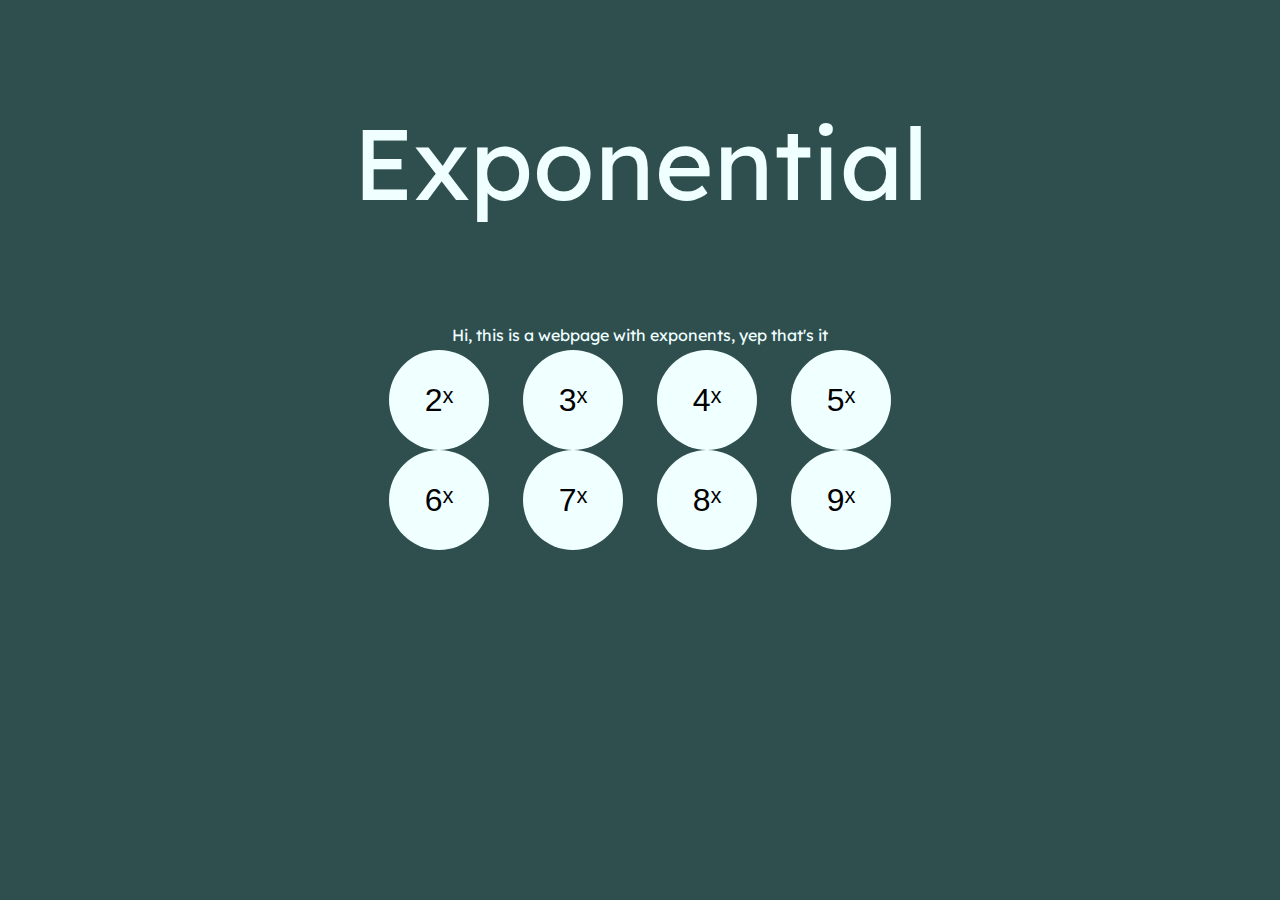
<file: index.html>
<!DOCTYPE html><html><head>
<link rel="icon" href="icon.png">
<title>Exponential - Home</title>
<style>
@import url('https://fonts.googleapis.com/css2?family=Lexend+Deca&display=swap');
body {
    background-color: #2f4f4f;
    color: #f0ffff;
    text-align: center;
    font-family: 'Lexend Deca', sans-serif;
}
#exponential {
    font-size: 100px;
}
div {
    position: absolute;
    top: 50%;
    left: 50%;
    transform: translate(-50%, -50%);
}
button {
    background-color: #f0ffff;
    border-width: 0;
    border-radius: 50px;
    width: 100px;
    height: 100px;
    margin-left: 15px;
    margin-right: 15px;
    font-size: xx-large;
}
button:active {
    background-color: #e0ffff;
    border-width: 0;
    border-radius: 50px;
    width: 100px;
    height: 100px;
    margin-left: 15px;
    margin-right: 15px;
    font-size: xx-large;
}
</style>
</head><body>
<p id="exponential">Exponential</p>
<p>Hi, this is a webpage with exponents, yep that's it</p>
<div>
<a href="2.html"><button>2ˣ</button></a>
<a><button>3ˣ</button></a>
<a><button>4ˣ</button></a>
<a><button>5ˣ</button></a>
<a><button>6ˣ</button></a>
<a><button>7ˣ</button></a>
<a><button>8ˣ</button></a>
<a><button>9ˣ</button></a>
</div>
</body></html>
</file>
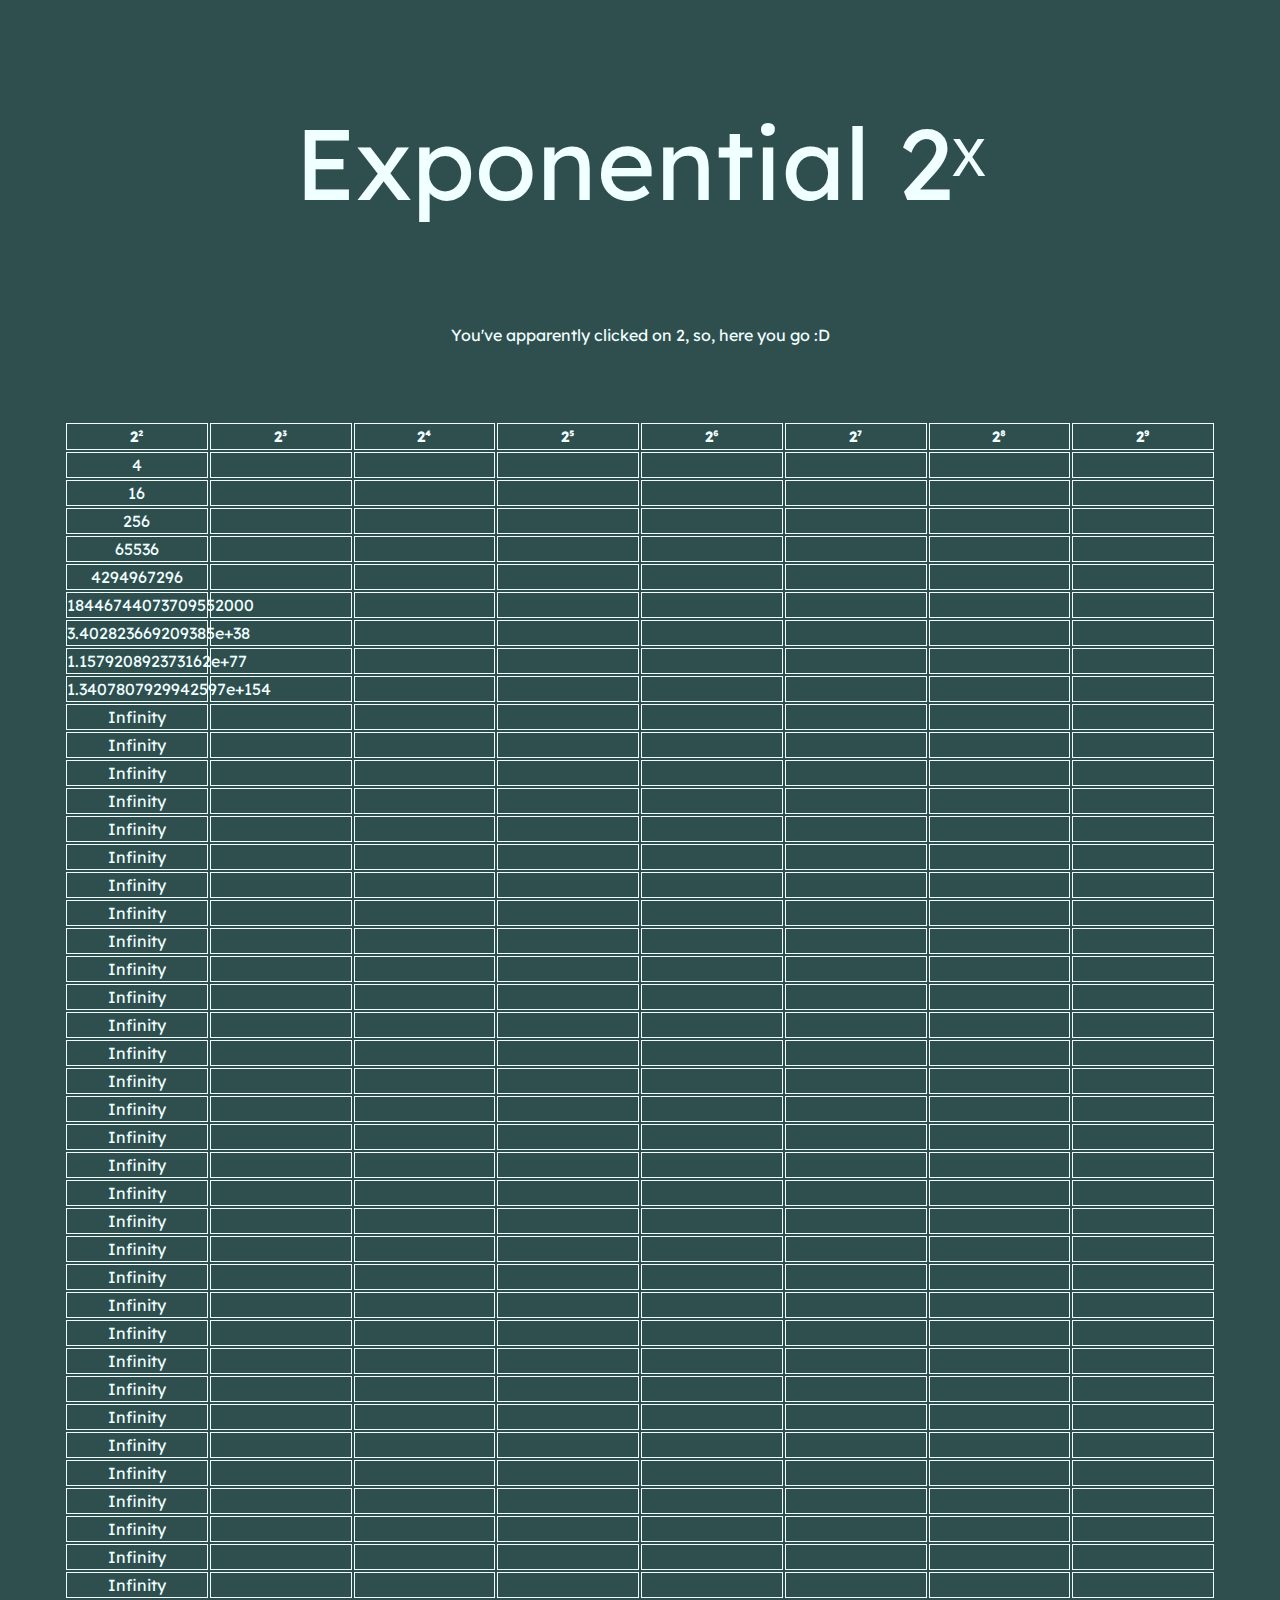
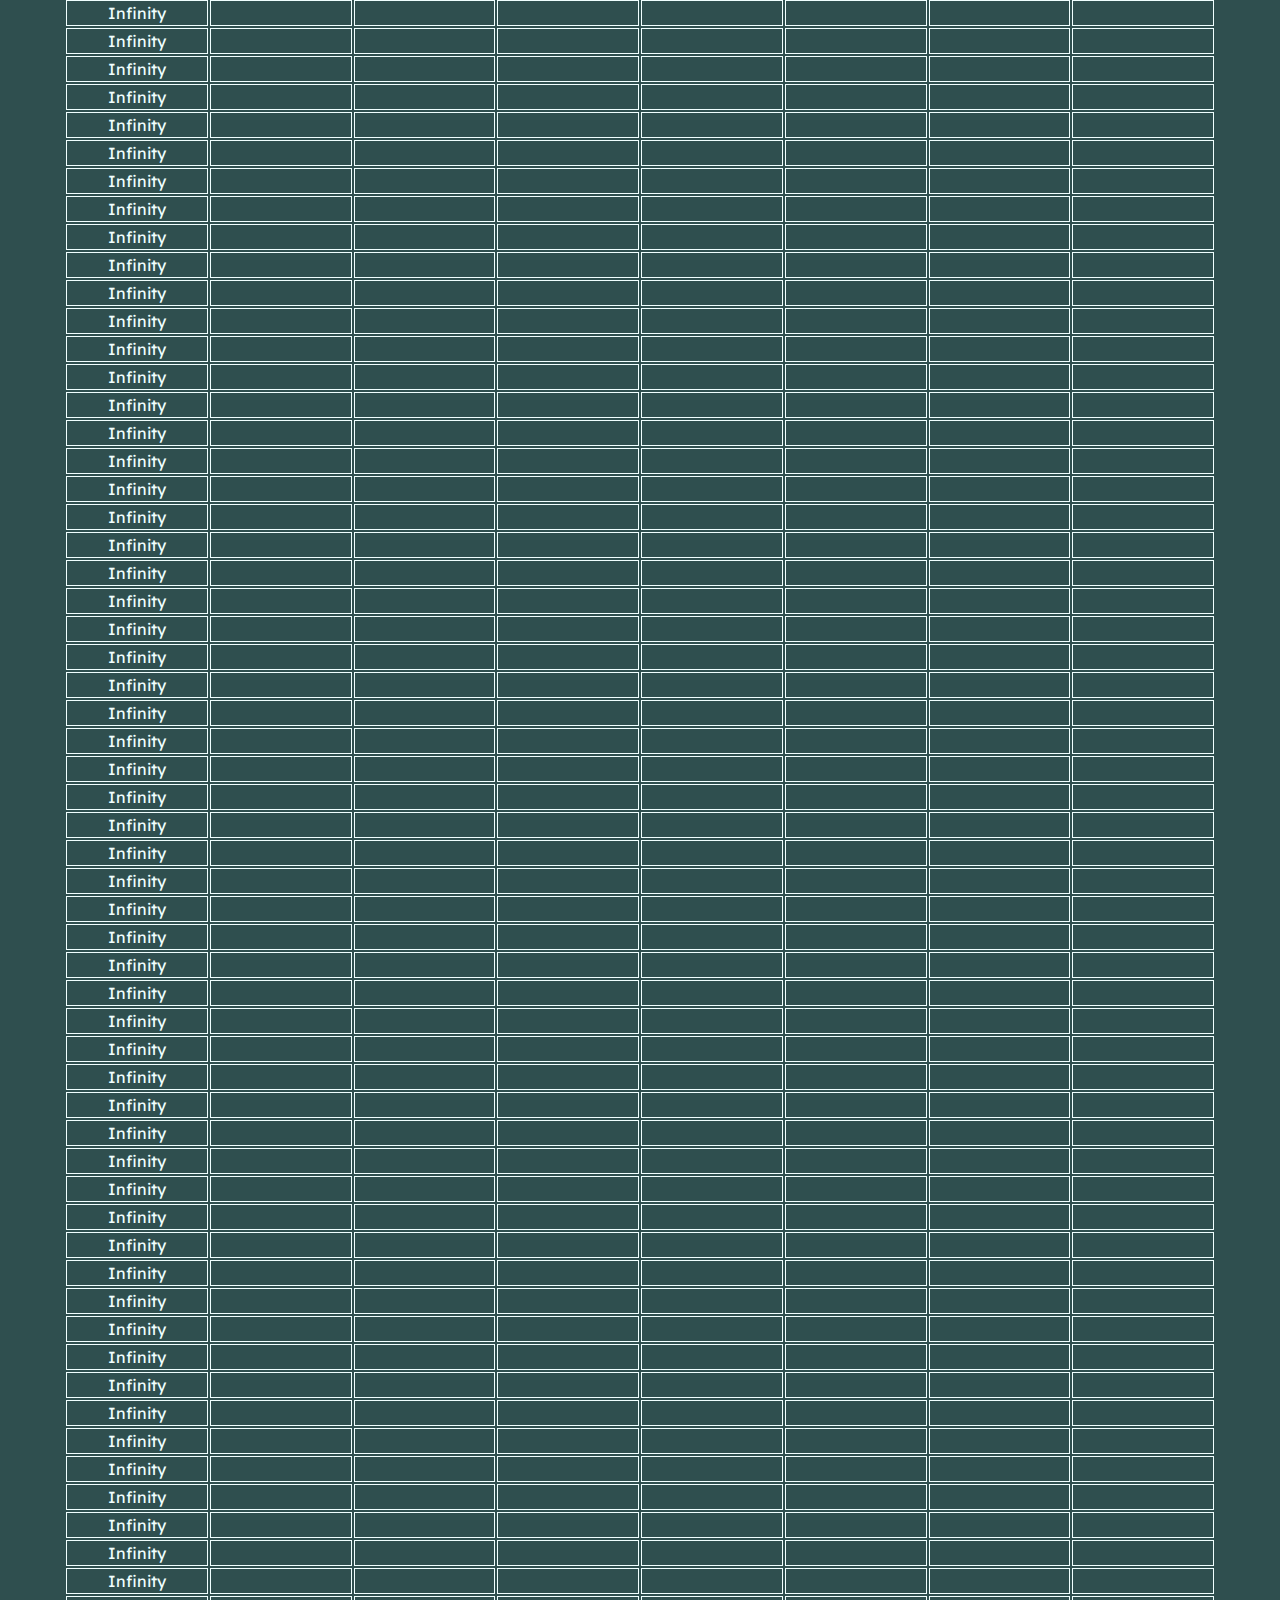
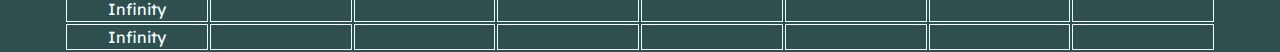
<file: 2.html>
<!DOCTYPE html><html><head>
<link rel="stylesheet" href="styles.css">
<link rel="icon" href="icon.png">
<title>Exponential - 2ˣ</title>
</head><body>
<p id="exponential">Exponential 2ˣ</p>
<p>You've apparently clicked on 2, so, here you go :D</p><br><br><br>
<table><tr>
    <th>2²</th>
    <th>2³</th>
    <th>2⁴</th>
    <th>2⁵</th>
    <th>2⁶</th>
    <th>2⁷</th>
    <th>2⁸</th>
    <th>2⁹</th>
</tr><tr>
   <td id="2-1"></td>
   <td id="3-1"></td>
   <td id="4-1"></td>
   <td id="5-1"></td>
   <td id="6-1"></td>
   <td id="7-1"></td>
   <td id="8-1"></td>
   <td id="9-1"></td>
</tr><tr>
   <td id="2-2"></td>
   <td id="3-2"></td>
   <td id="4-2"></td>
   <td id="5-2"></td>
   <td id="6-2"></td>
   <td id="7-2"></td>
   <td id="8-2"></td>
   <td id="9-2"></td>
</tr><tr>
   <td id="2-3"></td>
   <td id="3-3"></td>
   <td id="4-3"></td>
   <td id="5-3"></td>
   <td id="6-3"></td>
   <td id="7-3"></td>
   <td id="8-3"></td>
   <td id="9-3"></td>
</tr><tr>
   <td id="2-4"></td>
   <td id="3-4"></td>
   <td id="4-4"></td>
   <td id="5-4"></td>
   <td id="6-4"></td>
   <td id="7-4"></td>
   <td id="8-4"></td>
   <td id="9-4"></td>
</tr><tr>
   <td id="2-5"></td>
   <td id="3-5"></td>
   <td id="4-5"></td>
   <td id="5-5"></td>
   <td id="6-5"></td>
   <td id="7-5"></td>
   <td id="8-5"></td>
   <td id="9-5"></td>
</tr><tr>
   <td id="2-6"></td>
   <td id="3-6"></td>
   <td id="4-6"></td>
   <td id="5-6"></td>
   <td id="6-6"></td>
   <td id="7-6"></td>
   <td id="8-6"></td>
   <td id="9-6"></td>
</tr><tr>
   <td id="2-7"></td>
   <td id="3-7"></td>
   <td id="4-7"></td>
   <td id="5-7"></td>
   <td id="6-7"></td>
   <td id="7-7"></td>
   <td id="8-7"></td>
   <td id="9-7"></td>
</tr><tr>
   <td id="2-8"></td>
   <td id="3-8"></td>
   <td id="4-8"></td>
   <td id="5-8"></td>
   <td id="6-8"></td>
   <td id="7-8"></td>
   <td id="8-8"></td>
   <td id="9-8"></td>
</tr><tr>
   <td id="2-9"></td>
   <td id="3-9"></td>
   <td id="4-9"></td>
   <td id="5-9"></td>
   <td id="6-9"></td>
   <td id="7-9"></td>
   <td id="8-9"></td>
   <td id="9-9"></td>
</tr><tr>
   <td id="2-10"></td>
   <td id="3-10"></td>
   <td id="4-10"></td>
   <td id="5-10"></td>
   <td id="6-10"></td>
   <td id="7-10"></td>
   <td id="8-10"></td>
   <td id="9-10"></td>
</tr><tr>
   <td id="2-11"></td>
   <td id="3-11"></td>
   <td id="4-11"></td>
   <td id="5-11"></td>
   <td id="6-11"></td>
   <td id="7-11"></td>
   <td id="8-11"></td>
   <td id="9-11"></td>
</tr><tr>
   <td id="2-12"></td>
   <td id="3-12"></td>
   <td id="4-12"></td>
   <td id="5-12"></td>
   <td id="6-12"></td>
   <td id="7-12"></td>
   <td id="8-12"></td>
   <td id="9-12"></td>
</tr><tr>
   <td id="2-13"></td>
   <td id="3-13"></td>
   <td id="4-13"></td>
   <td id="5-13"></td>
   <td id="6-13"></td>
   <td id="7-13"></td>
   <td id="8-13"></td>
   <td id="9-13"></td>
</tr><tr>
   <td id="2-14"></td>
   <td id="3-14"></td>
   <td id="4-14"></td>
   <td id="5-14"></td>
   <td id="6-14"></td>
   <td id="7-14"></td>
   <td id="8-14"></td>
   <td id="9-14"></td>
</tr><tr>
   <td id="2-15"></td>
   <td id="3-15"></td>
   <td id="4-15"></td>
   <td id="5-15"></td>
   <td id="6-15"></td>
   <td id="7-15"></td>
   <td id="8-15"></td>
   <td id="9-15"></td>
</tr><tr>
   <td id="2-16"></td>
   <td id="3-16"></td>
   <td id="4-16"></td>
   <td id="5-16"></td>
   <td id="6-16"></td>
   <td id="7-16"></td>
   <td id="8-16"></td>
   <td id="9-16"></td>
</tr><tr>
   <td id="2-17"></td>
   <td id="3-17"></td>
   <td id="4-17"></td>
   <td id="5-17"></td>
   <td id="6-17"></td>
   <td id="7-17"></td>
   <td id="8-17"></td>
   <td id="9-17"></td>
</tr><tr>
   <td id="2-18"></td>
   <td id="3-18"></td>
   <td id="4-18"></td>
   <td id="5-18"></td>
   <td id="6-18"></td>
   <td id="7-18"></td>
   <td id="8-18"></td>
   <td id="9-18"></td>
</tr><tr>
   <td id="2-19"></td>
   <td id="3-19"></td>
   <td id="4-19"></td>
   <td id="5-19"></td>
   <td id="6-19"></td>
   <td id="7-19"></td>
   <td id="8-19"></td>
   <td id="9-19"></td>
</tr><tr>
   <td id="2-20"></td>
   <td id="3-20"></td>
   <td id="4-20"></td>
   <td id="5-20"></td>
   <td id="6-20"></td>
   <td id="7-20"></td>
   <td id="8-20"></td>
   <td id="9-20"></td>
</tr><tr>
   <td id="2-21"></td>
   <td id="3-21"></td>
   <td id="4-21"></td>
   <td id="5-21"></td>
   <td id="6-21"></td>
   <td id="7-21"></td>
   <td id="8-21"></td>
   <td id="9-21"></td>
</tr><tr>
   <td id="2-22"></td>
   <td id="3-22"></td>
   <td id="4-22"></td>
   <td id="5-22"></td>
   <td id="6-22"></td>
   <td id="7-22"></td>
   <td id="8-22"></td>
   <td id="9-22"></td>
</tr><tr>
   <td id="2-23"></td>
   <td id="3-23"></td>
   <td id="4-23"></td>
   <td id="5-23"></td>
   <td id="6-23"></td>
   <td id="7-23"></td>
   <td id="8-23"></td>
   <td id="9-23"></td>
</tr><tr>
   <td id="2-24"></td>
   <td id="3-24"></td>
   <td id="4-24"></td>
   <td id="5-24"></td>
   <td id="6-24"></td>
   <td id="7-24"></td>
   <td id="8-24"></td>
   <td id="9-24"></td>
</tr><tr>
   <td id="2-25"></td>
   <td id="3-25"></td>
   <td id="4-25"></td>
   <td id="5-25"></td>
   <td id="6-25"></td>
   <td id="7-25"></td>
   <td id="8-25"></td>
   <td id="9-25"></td>
</tr><tr>
   <td id="2-26"></td>
   <td id="3-26"></td>
   <td id="4-26"></td>
   <td id="5-26"></td>
   <td id="6-26"></td>
   <td id="7-26"></td>
   <td id="8-26"></td>
   <td id="9-26"></td>
</tr><tr>
   <td id="2-27"></td>
   <td id="3-27"></td>
   <td id="4-27"></td>
   <td id="5-27"></td>
   <td id="6-27"></td>
   <td id="7-27"></td>
   <td id="8-27"></td>
   <td id="9-27"></td>
</tr><tr>
   <td id="2-28"></td>
   <td id="3-28"></td>
   <td id="4-28"></td>
   <td id="5-28"></td>
   <td id="6-28"></td>
   <td id="7-28"></td>
   <td id="8-28"></td>
   <td id="9-28"></td>
</tr><tr>
   <td id="2-29"></td>
   <td id="3-29"></td>
   <td id="4-29"></td>
   <td id="5-29"></td>
   <td id="6-29"></td>
   <td id="7-29"></td>
   <td id="8-29"></td>
   <td id="9-29"></td>
</tr><tr>
   <td id="2-30"></td>
   <td id="3-30"></td>
   <td id="4-30"></td>
   <td id="5-30"></td>
   <td id="6-30"></td>
   <td id="7-30"></td>
   <td id="8-30"></td>
   <td id="9-30"></td>
</tr><tr>
   <td id="2-31"></td>
   <td id="3-31"></td>
   <td id="4-31"></td>
   <td id="5-31"></td>
   <td id="6-31"></td>
   <td id="7-31"></td>
   <td id="8-31"></td>
   <td id="9-31"></td>
</tr><tr>
   <td id="2-32"></td>
   <td id="3-32"></td>
   <td id="4-32"></td>
   <td id="5-32"></td>
   <td id="6-32"></td>
   <td id="7-32"></td>
   <td id="8-32"></td>
   <td id="9-32"></td>
</tr><tr>
   <td id="2-33"></td>
   <td id="3-33"></td>
   <td id="4-33"></td>
   <td id="5-33"></td>
   <td id="6-33"></td>
   <td id="7-33"></td>
   <td id="8-33"></td>
   <td id="9-33"></td>
</tr><tr>
   <td id="2-34"></td>
   <td id="3-34"></td>
   <td id="4-34"></td>
   <td id="5-34"></td>
   <td id="6-34"></td>
   <td id="7-34"></td>
   <td id="8-34"></td>
   <td id="9-34"></td>
</tr><tr>
   <td id="2-35"></td>
   <td id="3-35"></td>
   <td id="4-35"></td>
   <td id="5-35"></td>
   <td id="6-35"></td>
   <td id="7-35"></td>
   <td id="8-35"></td>
   <td id="9-35"></td>
</tr><tr>
   <td id="2-36"></td>
   <td id="3-36"></td>
   <td id="4-36"></td>
   <td id="5-36"></td>
   <td id="6-36"></td>
   <td id="7-36"></td>
   <td id="8-36"></td>
   <td id="9-36"></td>
</tr><tr>
   <td id="2-37"></td>
   <td id="3-37"></td>
   <td id="4-37"></td>
   <td id="5-37"></td>
   <td id="6-37"></td>
   <td id="7-37"></td>
   <td id="8-37"></td>
   <td id="9-37"></td>
</tr><tr>
   <td id="2-38"></td>
   <td id="3-38"></td>
   <td id="4-38"></td>
   <td id="5-38"></td>
   <td id="6-38"></td>
   <td id="7-38"></td>
   <td id="8-38"></td>
   <td id="9-38"></td>
</tr><tr>
   <td id="2-39"></td>
   <td id="3-39"></td>
   <td id="4-39"></td>
   <td id="5-39"></td>
   <td id="6-39"></td>
   <td id="7-39"></td>
   <td id="8-39"></td>
   <td id="9-39"></td>
</tr><tr>
   <td id="2-40"></td>
   <td id="3-40"></td>
   <td id="4-40"></td>
   <td id="5-40"></td>
   <td id="6-40"></td>
   <td id="7-40"></td>
   <td id="8-40"></td>
   <td id="9-40"></td>
</tr><tr>
   <td id="2-41"></td>
   <td id="3-41"></td>
   <td id="4-41"></td>
   <td id="5-41"></td>
   <td id="6-41"></td>
   <td id="7-41"></td>
   <td id="8-41"></td>
   <td id="9-41"></td>
</tr><tr>
   <td id="2-42"></td>
   <td id="3-42"></td>
   <td id="4-42"></td>
   <td id="5-42"></td>
   <td id="6-42"></td>
   <td id="7-42"></td>
   <td id="8-42"></td>
   <td id="9-42"></td>
</tr><tr>
   <td id="2-43"></td>
   <td id="3-43"></td>
   <td id="4-43"></td>
   <td id="5-43"></td>
   <td id="6-43"></td>
   <td id="7-43"></td>
   <td id="8-43"></td>
   <td id="9-43"></td>
</tr><tr>
   <td id="2-44"></td>
   <td id="3-44"></td>
   <td id="4-44"></td>
   <td id="5-44"></td>
   <td id="6-44"></td>
   <td id="7-44"></td>
   <td id="8-44"></td>
   <td id="9-44"></td>
</tr><tr>
   <td id="2-45"></td>
   <td id="3-45"></td>
   <td id="4-45"></td>
   <td id="5-45"></td>
   <td id="6-45"></td>
   <td id="7-45"></td>
   <td id="8-45"></td>
   <td id="9-45"></td>
</tr><tr>
   <td id="2-46"></td>
   <td id="3-46"></td>
   <td id="4-46"></td>
   <td id="5-46"></td>
   <td id="6-46"></td>
   <td id="7-46"></td>
   <td id="8-46"></td>
   <td id="9-46"></td>
</tr><tr>
   <td id="2-47"></td>
   <td id="3-47"></td>
   <td id="4-47"></td>
   <td id="5-47"></td>
   <td id="6-47"></td>
   <td id="7-47"></td>
   <td id="8-47"></td>
   <td id="9-47"></td>
</tr><tr>
   <td id="2-48"></td>
   <td id="3-48"></td>
   <td id="4-48"></td>
   <td id="5-48"></td>
   <td id="6-48"></td>
   <td id="7-48"></td>
   <td id="8-48"></td>
   <td id="9-48"></td>
</tr><tr>
   <td id="2-49"></td>
   <td id="3-49"></td>
   <td id="4-49"></td>
   <td id="5-49"></td>
   <td id="6-49"></td>
   <td id="7-49"></td>
   <td id="8-49"></td>
   <td id="9-49"></td>
</tr><tr>
   <td id="2-50"></td>
   <td id="3-50"></td>
   <td id="4-50"></td>
   <td id="5-50"></td>
   <td id="6-50"></td>
   <td id="7-50"></td>
   <td id="8-50"></td>
   <td id="9-50"></td>
</tr><tr>
   <td id="2-51"></td>
   <td id="3-51"></td>
   <td id="4-51"></td>
   <td id="5-51"></td>
   <td id="6-51"></td>
   <td id="7-51"></td>
   <td id="8-51"></td>
   <td id="9-51"></td>
</tr><tr>
   <td id="2-52"></td>
   <td id="3-52"></td>
   <td id="4-52"></td>
   <td id="5-52"></td>
   <td id="6-52"></td>
   <td id="7-52"></td>
   <td id="8-52"></td>
   <td id="9-52"></td>
</tr><tr>
   <td id="2-53"></td>
   <td id="3-53"></td>
   <td id="4-53"></td>
   <td id="5-53"></td>
   <td id="6-53"></td>
   <td id="7-53"></td>
   <td id="8-53"></td>
   <td id="9-53"></td>
</tr><tr>
   <td id="2-54"></td>
   <td id="3-54"></td>
   <td id="4-54"></td>
   <td id="5-54"></td>
   <td id="6-54"></td>
   <td id="7-54"></td>
   <td id="8-54"></td>
   <td id="9-54"></td>
</tr><tr>
   <td id="2-55"></td>
   <td id="3-55"></td>
   <td id="4-55"></td>
   <td id="5-55"></td>
   <td id="6-55"></td>
   <td id="7-55"></td>
   <td id="8-55"></td>
   <td id="9-55"></td>
</tr><tr>
   <td id="2-56"></td>
   <td id="3-56"></td>
   <td id="4-56"></td>
   <td id="5-56"></td>
   <td id="6-56"></td>
   <td id="7-56"></td>
   <td id="8-56"></td>
   <td id="9-56"></td>
</tr><tr>
   <td id="2-57"></td>
   <td id="3-57"></td>
   <td id="4-57"></td>
   <td id="5-57"></td>
   <td id="6-57"></td>
   <td id="7-57"></td>
   <td id="8-57"></td>
   <td id="9-57"></td>
</tr><tr>
   <td id="2-58"></td>
   <td id="3-58"></td>
   <td id="4-58"></td>
   <td id="5-58"></td>
   <td id="6-58"></td>
   <td id="7-58"></td>
   <td id="8-58"></td>
   <td id="9-58"></td>
</tr><tr>
   <td id="2-59"></td>
   <td id="3-59"></td>
   <td id="4-59"></td>
   <td id="5-59"></td>
   <td id="6-59"></td>
   <td id="7-59"></td>
   <td id="8-59"></td>
   <td id="9-59"></td>
</tr><tr>
   <td id="2-60"></td>
   <td id="3-60"></td>
   <td id="4-60"></td>
   <td id="5-60"></td>
   <td id="6-60"></td>
   <td id="7-60"></td>
   <td id="8-60"></td>
   <td id="9-60"></td>
</tr><tr>
   <td id="2-61"></td>
   <td id="3-61"></td>
   <td id="4-61"></td>
   <td id="5-61"></td>
   <td id="6-61"></td>
   <td id="7-61"></td>
   <td id="8-61"></td>
   <td id="9-61"></td>
</tr><tr>
   <td id="2-62"></td>
   <td id="3-62"></td>
   <td id="4-62"></td>
   <td id="5-62"></td>
   <td id="6-62"></td>
   <td id="7-62"></td>
   <td id="8-62"></td>
   <td id="9-62"></td>
</tr><tr>
   <td id="2-63"></td>
   <td id="3-63"></td>
   <td id="4-63"></td>
   <td id="5-63"></td>
   <td id="6-63"></td>
   <td id="7-63"></td>
   <td id="8-63"></td>
   <td id="9-63"></td>
</tr><tr>
   <td id="2-64"></td>
   <td id="3-64"></td>
   <td id="4-64"></td>
   <td id="5-64"></td>
   <td id="6-64"></td>
   <td id="7-64"></td>
   <td id="8-64"></td>
   <td id="9-64"></td>
</tr><tr>
   <td id="2-65"></td>
   <td id="3-65"></td>
   <td id="4-65"></td>
   <td id="5-65"></td>
   <td id="6-65"></td>
   <td id="7-65"></td>
   <td id="8-65"></td>
   <td id="9-65"></td>
</tr><tr>
   <td id="2-66"></td>
   <td id="3-66"></td>
   <td id="4-66"></td>
   <td id="5-66"></td>
   <td id="6-66"></td>
   <td id="7-66"></td>
   <td id="8-66"></td>
   <td id="9-66"></td>
</tr><tr>
   <td id="2-67"></td>
   <td id="3-67"></td>
   <td id="4-67"></td>
   <td id="5-67"></td>
   <td id="6-67"></td>
   <td id="7-67"></td>
   <td id="8-67"></td>
   <td id="9-67"></td>
</tr><tr>
   <td id="2-68"></td>
   <td id="3-68"></td>
   <td id="4-68"></td>
   <td id="5-68"></td>
   <td id="6-68"></td>
   <td id="7-68"></td>
   <td id="8-68"></td>
   <td id="9-68"></td>
</tr><tr>
   <td id="2-69"></td>
   <td id="3-69"></td>
   <td id="4-69"></td>
   <td id="5-69"></td>
   <td id="6-69"></td>
   <td id="7-69"></td>
   <td id="8-69"></td>
   <td id="9-69"></td>
</tr><tr>
   <td id="2-70"></td>
   <td id="3-70"></td>
   <td id="4-70"></td>
   <td id="5-70"></td>
   <td id="6-70"></td>
   <td id="7-70"></td>
   <td id="8-70"></td>
   <td id="9-70"></td>
</tr><tr>
   <td id="2-71"></td>
   <td id="3-71"></td>
   <td id="4-71"></td>
   <td id="5-71"></td>
   <td id="6-71"></td>
   <td id="7-71"></td>
   <td id="8-71"></td>
   <td id="9-71"></td>
</tr><tr>
   <td id="2-72"></td>
   <td id="3-72"></td>
   <td id="4-72"></td>
   <td id="5-72"></td>
   <td id="6-72"></td>
   <td id="7-72"></td>
   <td id="8-72"></td>
   <td id="9-72"></td>
</tr><tr>
   <td id="2-73"></td>
   <td id="3-73"></td>
   <td id="4-73"></td>
   <td id="5-73"></td>
   <td id="6-73"></td>
   <td id="7-73"></td>
   <td id="8-73"></td>
   <td id="9-73"></td>
</tr><tr>
   <td id="2-74"></td>
   <td id="3-74"></td>
   <td id="4-74"></td>
   <td id="5-74"></td>
   <td id="6-74"></td>
   <td id="7-74"></td>
   <td id="8-74"></td>
   <td id="9-74"></td>
</tr><tr>
   <td id="2-75"></td>
   <td id="3-75"></td>
   <td id="4-75"></td>
   <td id="5-75"></td>
   <td id="6-75"></td>
   <td id="7-75"></td>
   <td id="8-75"></td>
   <td id="9-75"></td>
</tr><tr>
   <td id="2-76"></td>
   <td id="3-76"></td>
   <td id="4-76"></td>
   <td id="5-76"></td>
   <td id="6-76"></td>
   <td id="7-76"></td>
   <td id="8-76"></td>
   <td id="9-76"></td>
</tr><tr>
   <td id="2-77"></td>
   <td id="3-77"></td>
   <td id="4-77"></td>
   <td id="5-77"></td>
   <td id="6-77"></td>
   <td id="7-77"></td>
   <td id="8-77"></td>
   <td id="9-77"></td>
</tr><tr>
   <td id="2-78"></td>
   <td id="3-78"></td>
   <td id="4-78"></td>
   <td id="5-78"></td>
   <td id="6-78"></td>
   <td id="7-78"></td>
   <td id="8-78"></td>
   <td id="9-78"></td>
</tr><tr>
   <td id="2-79"></td>
   <td id="3-79"></td>
   <td id="4-79"></td>
   <td id="5-79"></td>
   <td id="6-79"></td>
   <td id="7-79"></td>
   <td id="8-79"></td>
   <td id="9-79"></td>
</tr><tr>
   <td id="2-80"></td>
   <td id="3-80"></td>
   <td id="4-80"></td>
   <td id="5-80"></td>
   <td id="6-80"></td>
   <td id="7-80"></td>
   <td id="8-80"></td>
   <td id="9-80"></td>
</tr><tr>
   <td id="2-81"></td>
   <td id="3-81"></td>
   <td id="4-81"></td>
   <td id="5-81"></td>
   <td id="6-81"></td>
   <td id="7-81"></td>
   <td id="8-81"></td>
   <td id="9-81"></td>
</tr><tr>
   <td id="2-82"></td>
   <td id="3-82"></td>
   <td id="4-82"></td>
   <td id="5-82"></td>
   <td id="6-82"></td>
   <td id="7-82"></td>
   <td id="8-82"></td>
   <td id="9-82"></td>
</tr><tr>
   <td id="2-83"></td>
   <td id="3-83"></td>
   <td id="4-83"></td>
   <td id="5-83"></td>
   <td id="6-83"></td>
   <td id="7-83"></td>
   <td id="8-83"></td>
   <td id="9-83"></td>
</tr><tr>
   <td id="2-84"></td>
   <td id="3-84"></td>
   <td id="4-84"></td>
   <td id="5-84"></td>
   <td id="6-84"></td>
   <td id="7-84"></td>
   <td id="8-84"></td>
   <td id="9-84"></td>
</tr><tr>
   <td id="2-85"></td>
   <td id="3-85"></td>
   <td id="4-85"></td>
   <td id="5-85"></td>
   <td id="6-85"></td>
   <td id="7-85"></td>
   <td id="8-85"></td>
   <td id="9-85"></td>
</tr><tr>
   <td id="2-86"></td>
   <td id="3-86"></td>
   <td id="4-86"></td>
   <td id="5-86"></td>
   <td id="6-86"></td>
   <td id="7-86"></td>
   <td id="8-86"></td>
   <td id="9-86"></td>
</tr><tr>
   <td id="2-87"></td>
   <td id="3-87"></td>
   <td id="4-87"></td>
   <td id="5-87"></td>
   <td id="6-87"></td>
   <td id="7-87"></td>
   <td id="8-87"></td>
   <td id="9-87"></td>
</tr><tr>
   <td id="2-88"></td>
   <td id="3-88"></td>
   <td id="4-88"></td>
   <td id="5-88"></td>
   <td id="6-88"></td>
   <td id="7-88"></td>
   <td id="8-88"></td>
   <td id="9-88"></td>
</tr><tr>
   <td id="2-89"></td>
   <td id="3-89"></td>
   <td id="4-89"></td>
   <td id="5-89"></td>
   <td id="6-89"></td>
   <td id="7-89"></td>
   <td id="8-89"></td>
   <td id="9-89"></td>
</tr><tr>
   <td id="2-90"></td>
   <td id="3-90"></td>
   <td id="4-90"></td>
   <td id="5-90"></td>
   <td id="6-90"></td>
   <td id="7-90"></td>
   <td id="8-90"></td>
   <td id="9-90"></td>
</tr><tr>
   <td id="2-91"></td>
   <td id="3-91"></td>
   <td id="4-91"></td>
   <td id="5-91"></td>
   <td id="6-91"></td>
   <td id="7-91"></td>
   <td id="8-91"></td>
   <td id="9-91"></td>
</tr><tr>
   <td id="2-92"></td>
   <td id="3-92"></td>
   <td id="4-92"></td>
   <td id="5-92"></td>
   <td id="6-92"></td>
   <td id="7-92"></td>
   <td id="8-92"></td>
   <td id="9-92"></td>
</tr><tr>
   <td id="2-93"></td>
   <td id="3-93"></td>
   <td id="4-93"></td>
   <td id="5-93"></td>
   <td id="6-93"></td>
   <td id="7-93"></td>
   <td id="8-93"></td>
   <td id="9-93"></td>
</tr><tr>
   <td id="2-94"></td>
   <td id="3-94"></td>
   <td id="4-94"></td>
   <td id="5-94"></td>
   <td id="6-94"></td>
   <td id="7-94"></td>
   <td id="8-94"></td>
   <td id="9-94"></td>
</tr><tr>
   <td id="2-95"></td>
   <td id="3-95"></td>
   <td id="4-95"></td>
   <td id="5-95"></td>
   <td id="6-95"></td>
   <td id="7-95"></td>
   <td id="8-95"></td>
   <td id="9-95"></td>
</tr><tr>
   <td id="2-96"></td>
   <td id="3-96"></td>
   <td id="4-96"></td>
   <td id="5-96"></td>
   <td id="6-96"></td>
   <td id="7-96"></td>
   <td id="8-96"></td>
   <td id="9-96"></td>
</tr><tr>
   <td id="2-97"></td>
   <td id="3-97"></td>
   <td id="4-97"></td>
   <td id="5-97"></td>
   <td id="6-97"></td>
   <td id="7-97"></td>
   <td id="8-97"></td>
   <td id="9-97"></td>
</tr><tr>
   <td id="2-98"></td>
   <td id="3-98"></td>
   <td id="4-98"></td>
   <td id="5-98"></td>
   <td id="6-98"></td>
   <td id="7-98"></td>
   <td id="8-98"></td>
   <td id="9-98"></td>
</tr><tr>
   <td id="2-99"></td>
   <td id="3-99"></td>
   <td id="4-99"></td>
   <td id="5-99"></td>
   <td id="6-99"></td>
   <td id="7-99"></td>
   <td id="8-99"></td>
   <td id="9-99"></td>
</tr><tr>
   <td id="2-100"></td>
   <td id="3-100"></td>
   <td id="4-100"></td>
   <td id="5-100"></td>
   <td id="6-100"></td>
   <td id="7-100"></td>
   <td id="8-100"></td>
   <td id="9-100"></td>
</tr></table>
<script src="22.js"></script>
</body></html>
</file>
<file: styles.css>
@import url('https://fonts.googleapis.com/css2?family=Lexend+Deca&display=swap');
body {
    background-color: #2f4f4f;
    color: #f0ffff;
    text-align: center;
    font-family: 'Lexend Deca', sans-serif;
}
#exponential {
    font-size: 100px;
}
button {
    position: absolute;
    top: 50px;
    left: 50px;
    background-color: #f0ffff;
    border-width: 0;
    border-radius: 12.5px;
    width: 25px;
    height: 25px;
    margin-left: 15px;
    margin-right: 15px;
    font-size: xx-large;
}
button:active {
    background-color: #e0ffff;
}
table {
    position: absolute;
    table-layout: fixed;
    left: 5%;
    right: 5%;
    width: 90%;
}
table tr th {
    padding: 3px 0;
    border: 1px solid #f0ffff;
    font-size: 15px;
}
table tr td {
    padding: 2px 0;
    border: 1px solid #f0ffff;
}
</file>
